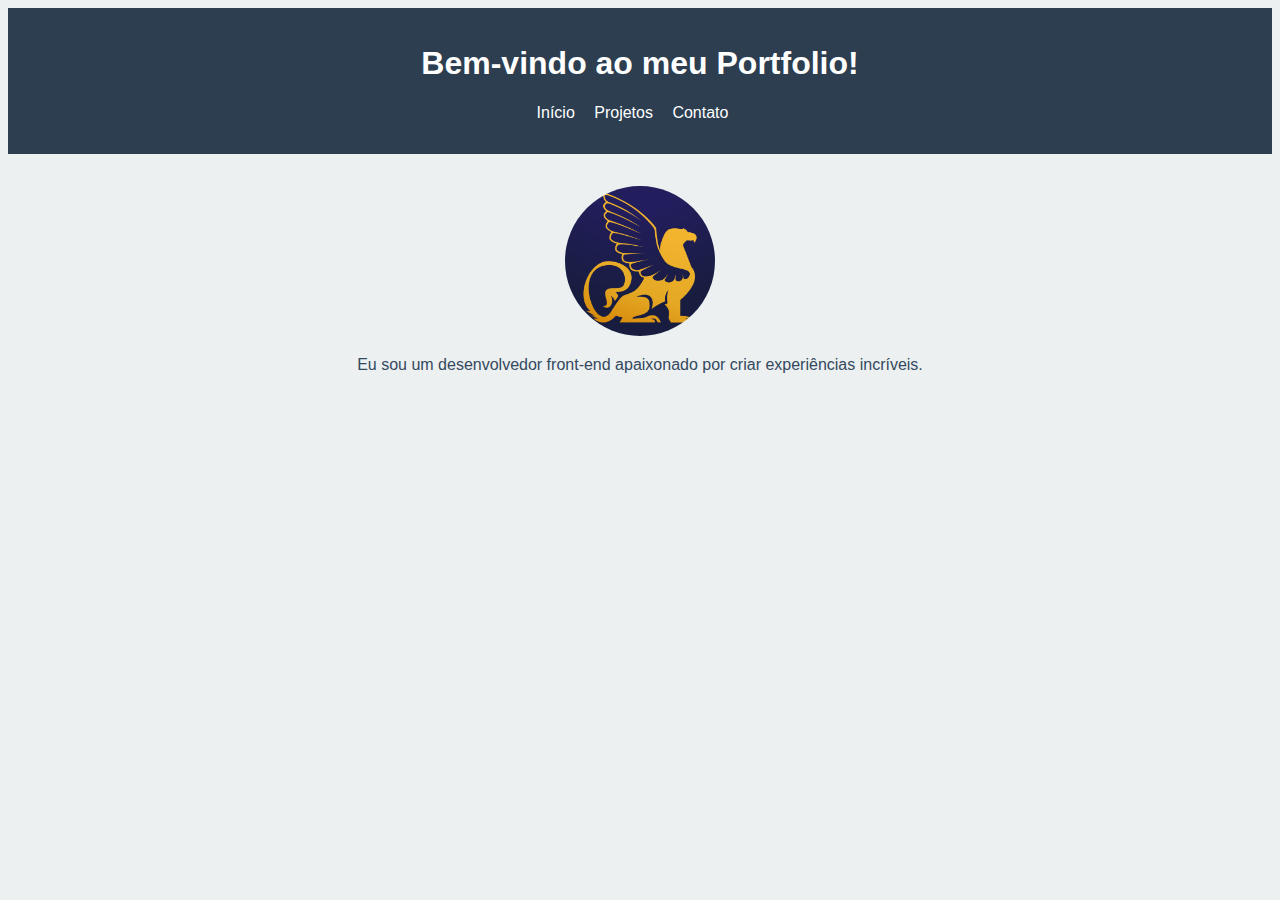
<file: Sites/index.html>
<!DOCTYPE html>
<html lang="pt-br">
<head>
    <meta charset="UTF-8">
    <meta name="viewport" content="width=device-width, initial-scale=1.0">
    <link rel="stylesheet" href="../estilos/style.css">
    <title>Portfolio</title>
</head>
<body>
    <header>
        <h1>Bem-vindo ao meu Portfolio!</h1>
        <nav>
            <ul>
                <li><a href="../Sites/index.html">Início</a></li>
                <li><a href="../Sites/cards.html">Projetos</a></li>
                <li><a href="../Sites/formulario.html">Contato</a></li>
            </ul>
        </nav>
    </header>
    <section class="intro">
        <img src="../imagem/fav_icon.png" />
        <p>Eu sou um desenvolvedor front-end apaixonado por criar experiências incríveis.</p>
    </section>
</body>
</html>
</file>
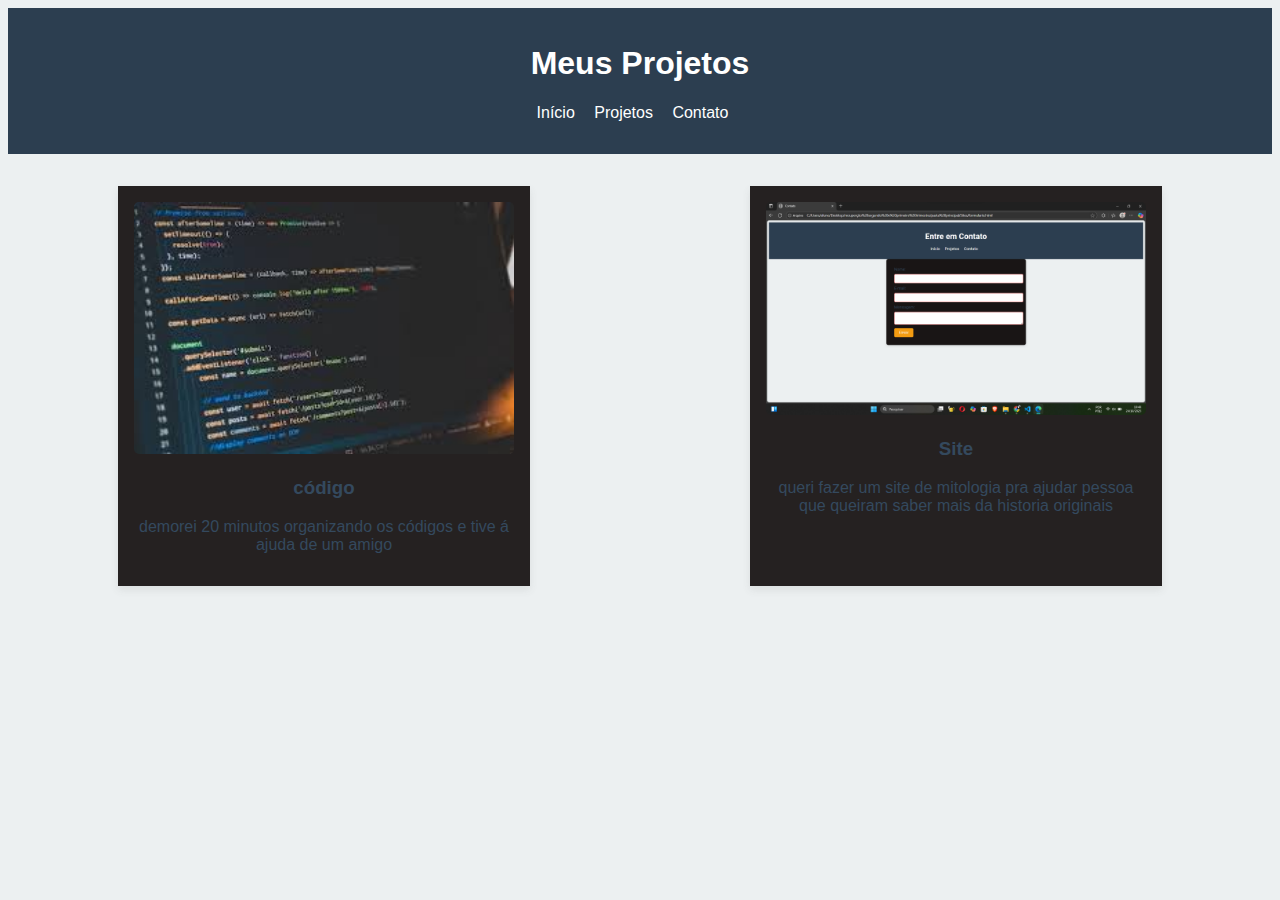
<file: Sites/cards.html>
<!DOCTYPE html>
<html lang="pt-br">
<head>
    <meta charset="UTF-8">
    <meta name="viewport" content="width=device-width, initial-scale=1.0">
    <link rel="stylesheet" href="../estilos/style.css">
    <title>Projetos</title>
</head>
<body>
    <header>
        <h1>Meus Projetos</h1>
        <nav>
            <ul>
                <li><a href="index.html">Início</a></li>
                <li><a href="cards.html">Projetos</a></li>
                <li><a href="formulario.html">Contato</a></li>
            </ul>
        </nav>
    </header>
    <section class="projects">
        <div class="project-card">
            <img src="../imagem/download.jfif" alt="Projeto 1">
            <h3>código</h3>
            <p>demorei 20 minutos organizando os códigos e tive á ajuda de um amigo</p>
        </div>
        <div class="project-card">
            <img src="../imagem/Captura de tela 2025-10-24 104641.png" alt="Projeto 2">
            <h3>Site</h3>
            <p>queri fazer um site de mitologia pra ajudar pessoa que queiram saber mais da historia originais</p>
        </div>
    </section>
</body>
</html>
</file>
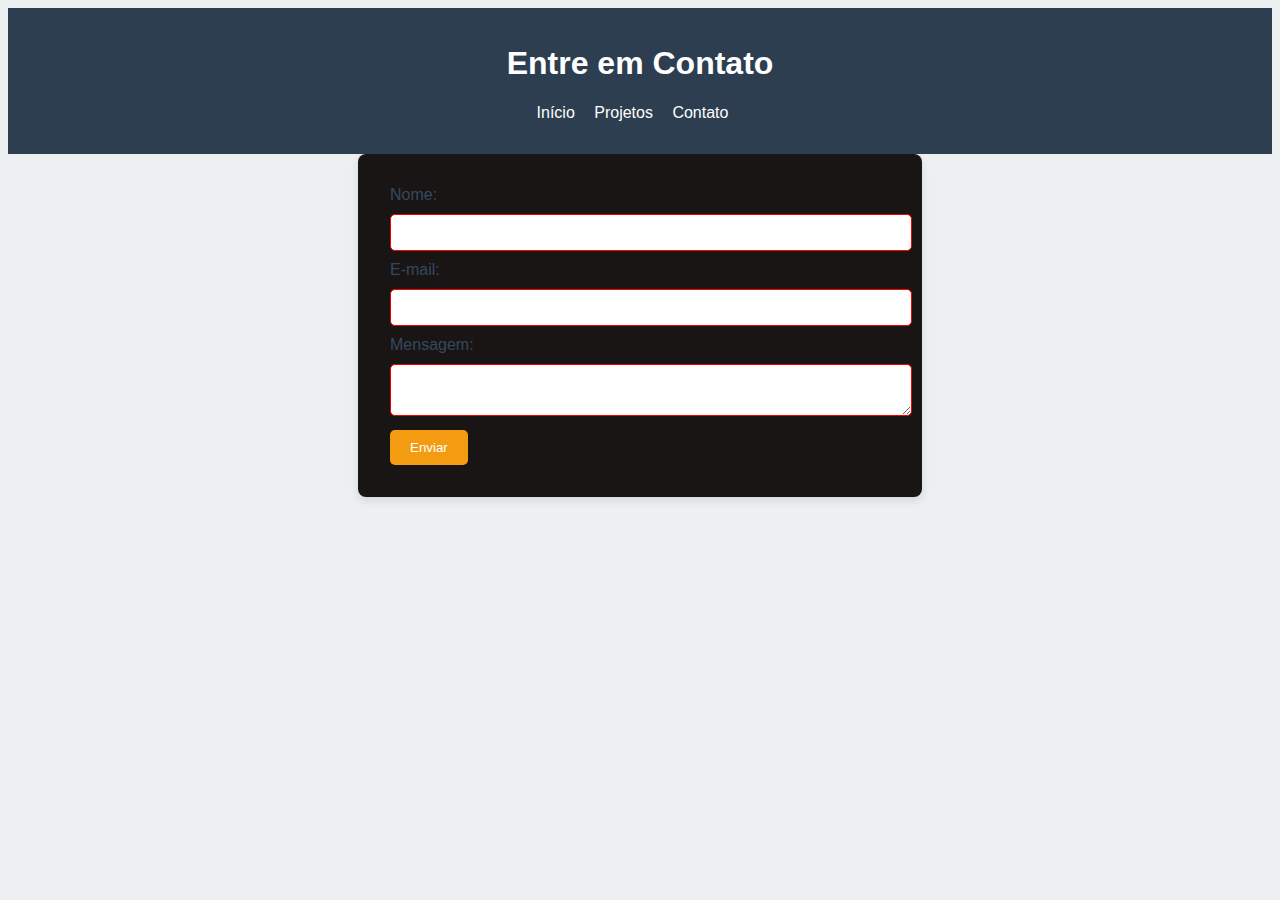
<file: Sites/formulario.html>
<!DOCTYPE html>
<html lang="pt-br">
<head>
    <meta charset="UTF-8">
    <meta name="viewport" content="width=device-width, initial-scale=1.0">
    <link rel="stylesheet" href="../estilos/style.css">
    <title>Contato</title>
</head>
<body>
    <header>
        <h1>Entre em Contato</h1>
        <nav>
            <ul>
                <li><a href="index.html">Início</a></li>
                <li><a href="cards.html">Projetos</a></li>
                <li><a href="formulario.html">Contato</a></li>
            </ul>
        </nav>
    </header>
    <section class="contact-form">
        <form action="#" method="post">
            <label for="nome">Nome:</label>
            <input type="text" id="nome" name="nome" required>
            
            <label for="email">E-mail:</label>
            <input type="email" id="email" name="email" required>
            
            <label for="mensagem">Mensagem:</label>
            <textarea id="mensagem" name="mensagem" required></textarea>
            
            <button type="submit">Enviar</button>
        </form>
    </section>
</body>
</html>
</file>
<file: estilos/style.css>
body {
    font-family: 'Roboto', sans-serif;
    background-color: #ECF0F1;
    color: #34495E;
}

header {
    background-color: #2C3E50;
    color: white;
    padding: 1rem;
    text-align: center;
}

header nav ul {
    list-style: none;
    padding: 0;
}

header nav ul li {
    display: inline;
    margin-right: 15px;
}

header nav ul li a {
    color: white;
    text-decoration: none;
}

.intro {
    text-align: center;
    padding: 2rem;
}

.intro img {
    width: 150px;
    border-radius: 50%;
}

.projects {
    display: flex;
    justify-content: space-around;
    flex-wrap: wrap;
    margin-top: 2rem;
}

.project-card {
    background-color: rgb(37, 33, 33);
    padding: 1rem;
    width: 30%;
    margin-bottom: 2rem;
    box-shadow: 0 4px 8px rgba(79, 78, 78, 0.1);
    text-align: center;
}

.project-card img {
    width: 100%;
    height: auto;
    border-radius: 5px;
}

.contact-form {
    max-width: 500px;
    margin: 0 auto;
    background-color: rgb(25, 21, 21);
    padding: 2rem;
    border-radius: 8px;
    box-shadow: 0 4px 8px rgba(0, 0, 0, 0.1);
}

.contact-form input, .contact-form textarea {
    width: 100%;
    padding: 10px;
    margin: 10px 0;
    border: 1px solid #f90000;
    border-radius: 5px;
}

.contact-form button {
    background-color: #F39C12;
    color: white;
    padding: 10px 20px;
    border: none;
    border-radius: 5px;
}
</file>
